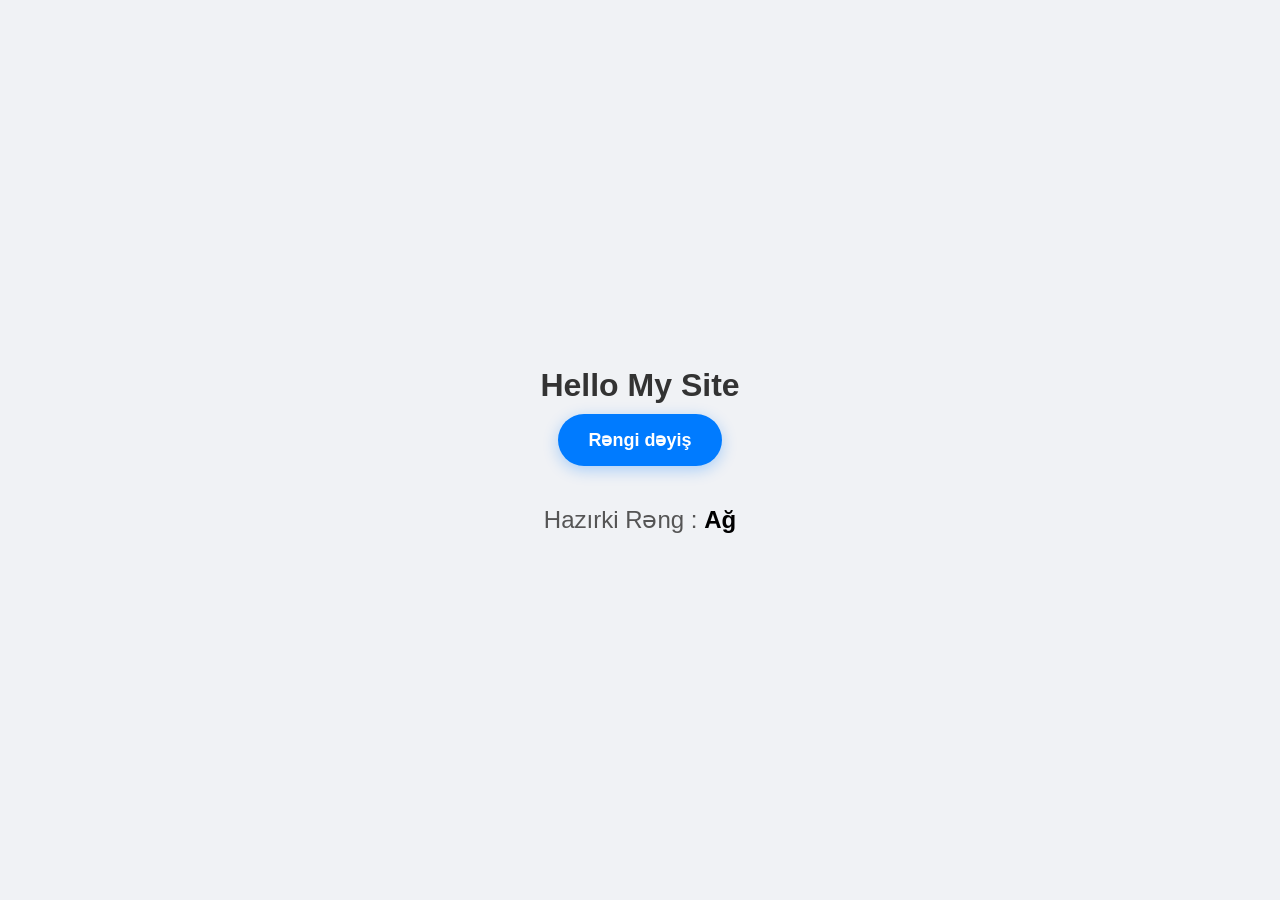
<file: Task1/index.html>
<!DOCTYPE html>
<html lang="en">

<head>
    <meta charset="UTF-8">
    <meta name="viewport" content="width=device-width, initial-scale=1.0">
    <title>Document</title>
    <link rel="stylesheet" href="./style.css">
</head>

<body>
    <h1>Hello My Site</h1>

    <button id="change-btn" class="btn">Rəngi dəyiş</button>
    <h2>Hazırki Rəng : <span id="color-name"> Ağ</span> </h2>

    <script src="./script.js"></script>
</body>

</html>
</file>
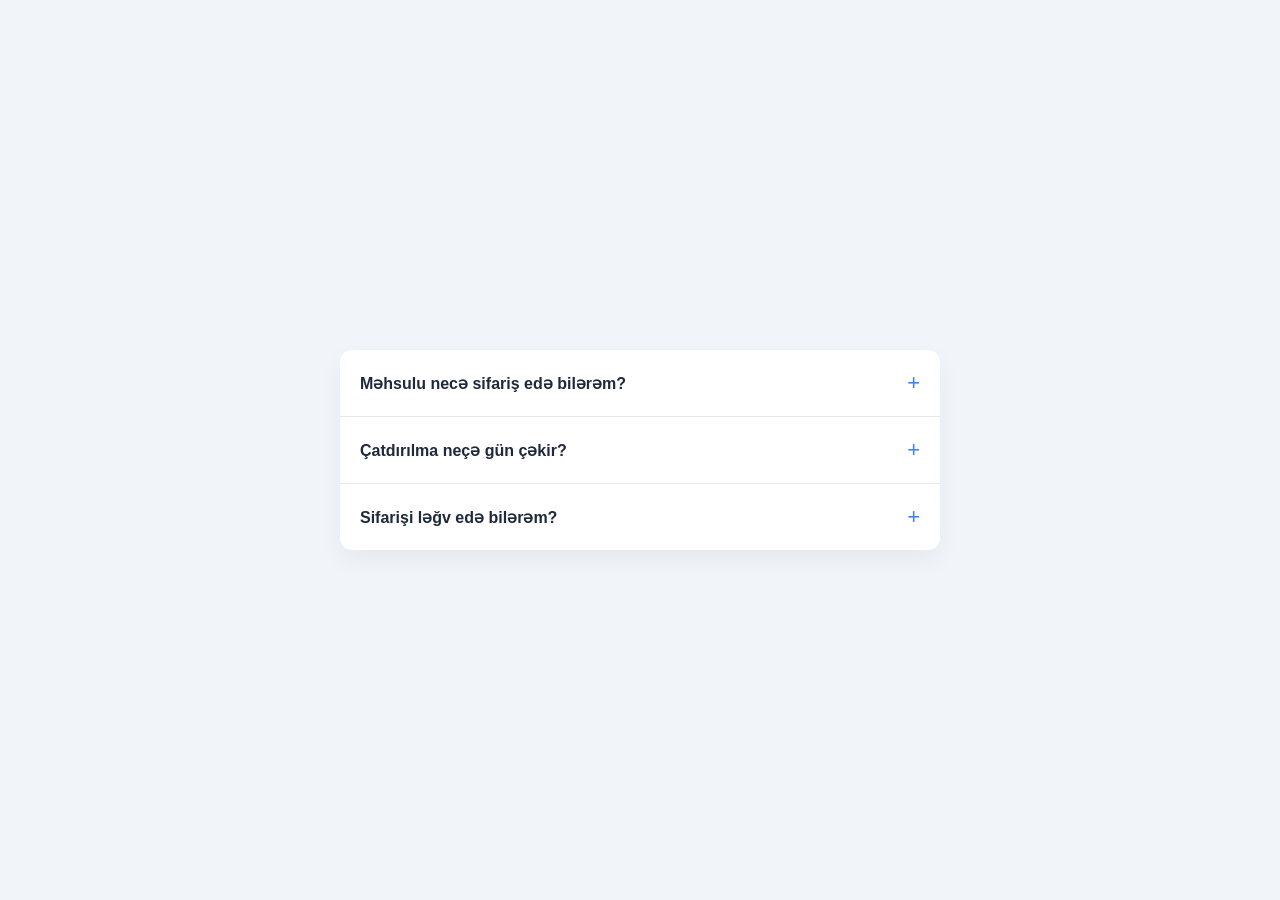
<file: Task10 - FAQ/index.html>
<!DOCTYPE html>
<html lang="en">

<head>
    <meta charset="UTF-8">
    <meta name="viewport" content="width=device-width, initial-scale=1.0">
    <title>FAQ</title>
    <link rel="stylesheet" href="./style.css">
</head>

<body>
    <div class="faq-container">
        <div class="faq-item">
            <button class="question">Məhsulu necə sifariş edə bilərəm?</button>
            <p class="answer">Saytımızdan qeydiyyatdan keçərək sifariş edə bilərsiniz.</p>
        </div>

        <div class="faq-item">
            <button class="question">Çatdırılma neçə gün çəkir?</button>
            <p class="answer">Çatdırılma adətən 2-3 iş günü ərzində həyata keçirilir.</p>
        </div>

        <div class="faq-item">
            <button class="question">Sifarişi ləğv edə bilərəm?</button>
            <p class="answer">Bəli, məhsul kuryerə verilməmişdən əvvəl ləğv edə bilərsiniz.</p>
        </div>
    </div>
</body>

<script src="./main.js"></script>
</html>
</file>
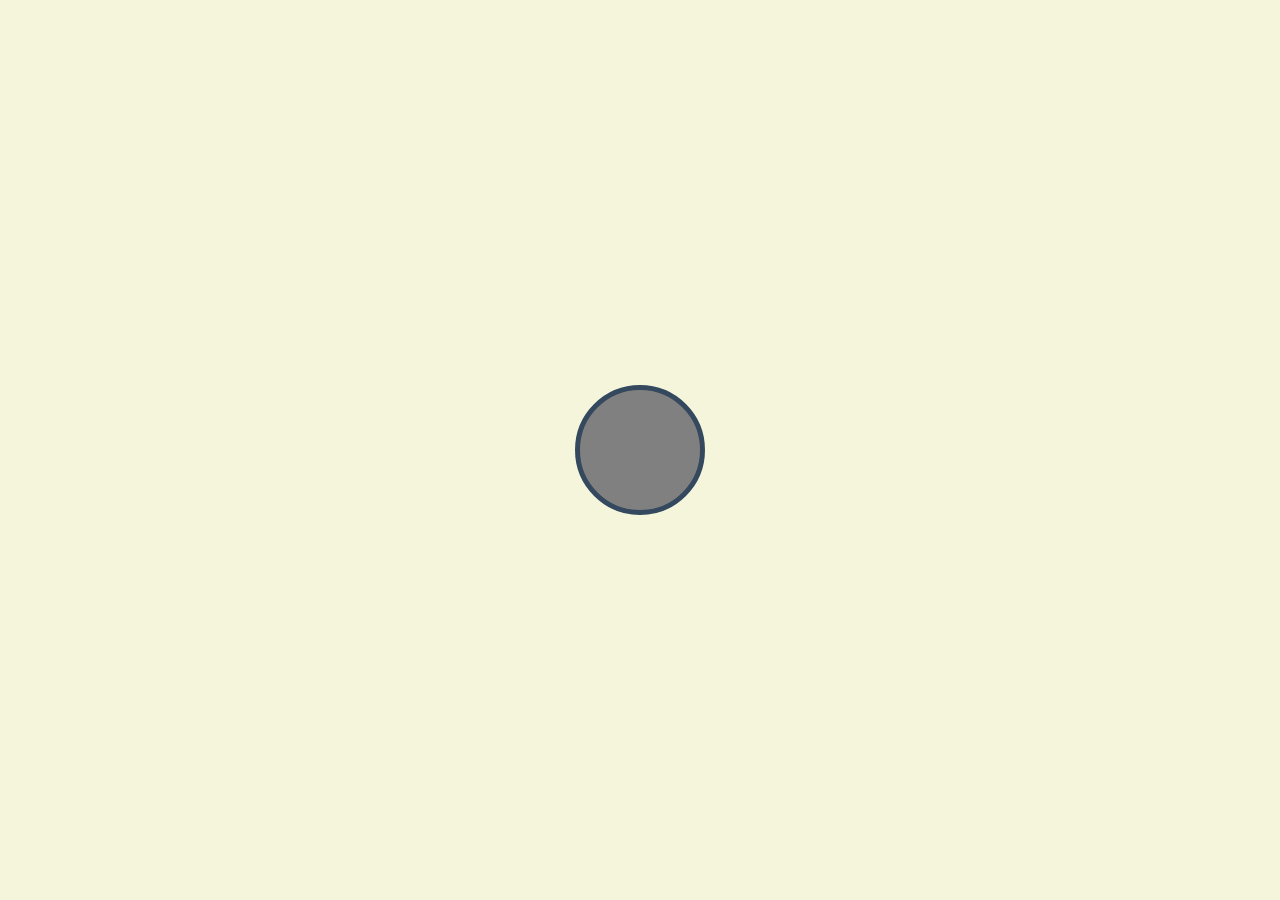
<file: Task2/index.html>
<!DOCTYPE html>
<html lang="en">
<head>
    <meta charset="UTF-8">
    <meta name="viewport" content="width=device-width, initial-scale=1.0">
    <title>Document</title>
    <link rel="stylesheet" href="./style.css">
</head>
<body>
    <div id="lamp" class="lamp">
    </div>

    <script src="./script.js"></script>
</body>
</html>
</file>
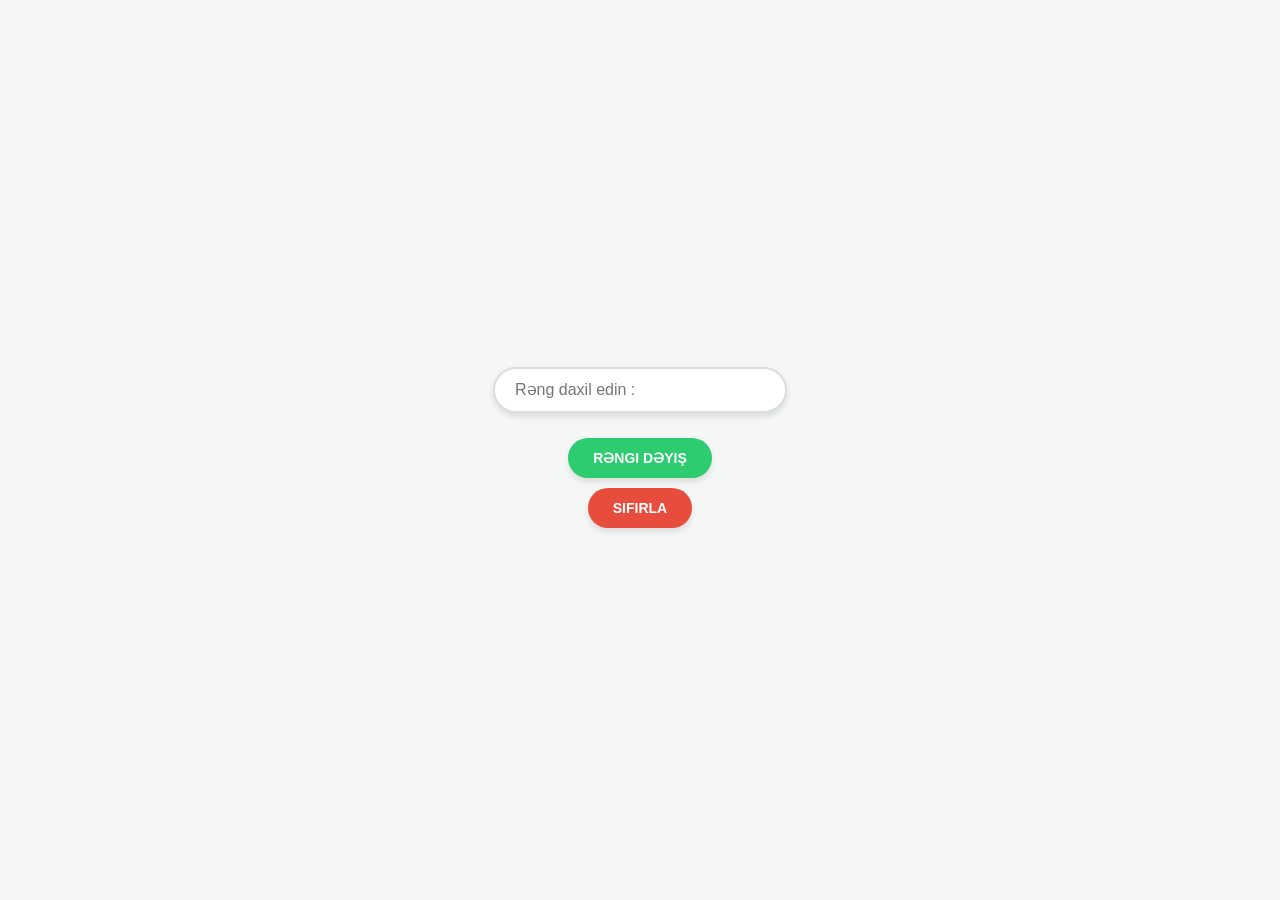
<file: Task3/index.html>
<!DOCTYPE html>
<html lang="en">
<head>
    <meta charset="UTF-8">
    <meta name="viewport" content="width=device-width, initial-scale=1.0">
    <title>Color Picker</title>
    <link rel="stylesheet" href="./style.css">
</head>
<body>
    <input type="text" name="color-name" id="colorName" placeholder="Rəng daxil edin :">
    <button id="change-btn">Rəngi Dəyiş</button>
    <button id="reset-btn">Sıfırla</button>

    <script src="./script.js"></script>
</body>
</html>
</file>
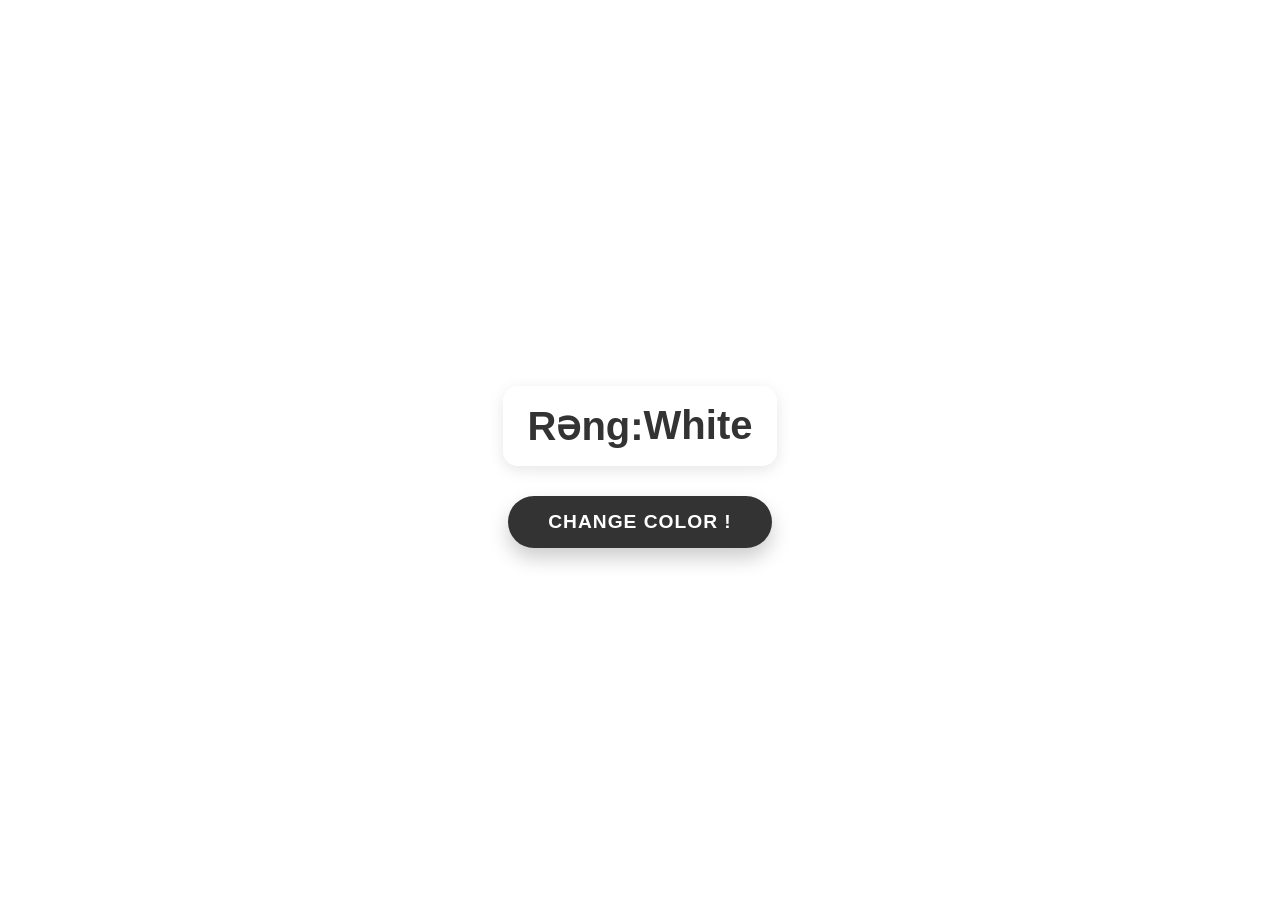
<file: Task4/index.html>
<!DOCTYPE html>
<html lang="en">

<head>
    <meta charset="UTF-8">
    <meta name="viewport" content="width=device-width, initial-scale=1.0">
    <title>Document</title>
    <link rel="stylesheet" href="./style.css">
</head>

<body>

    <!-- Səhifədə bir düymə və bir yazı (<span> və ya <h2>) olacaq. Düyməyə hər dəfə klikləyəndə, sənin əvvəlcədən təyin etdiyin rəng siyahısından (massivdən) təsadüfi bir rəng seçilməli və həm arxa fon, həm də yazı o rəngin adını göstərməlidir. -->

    <h2>Rəng: <span id="color-name">White</span></h2>
    <button class="color-change-btn" id="color-change-btn">Change Color !</button>
    <script src="./script.js"></script>
</body>

</html>
</file>
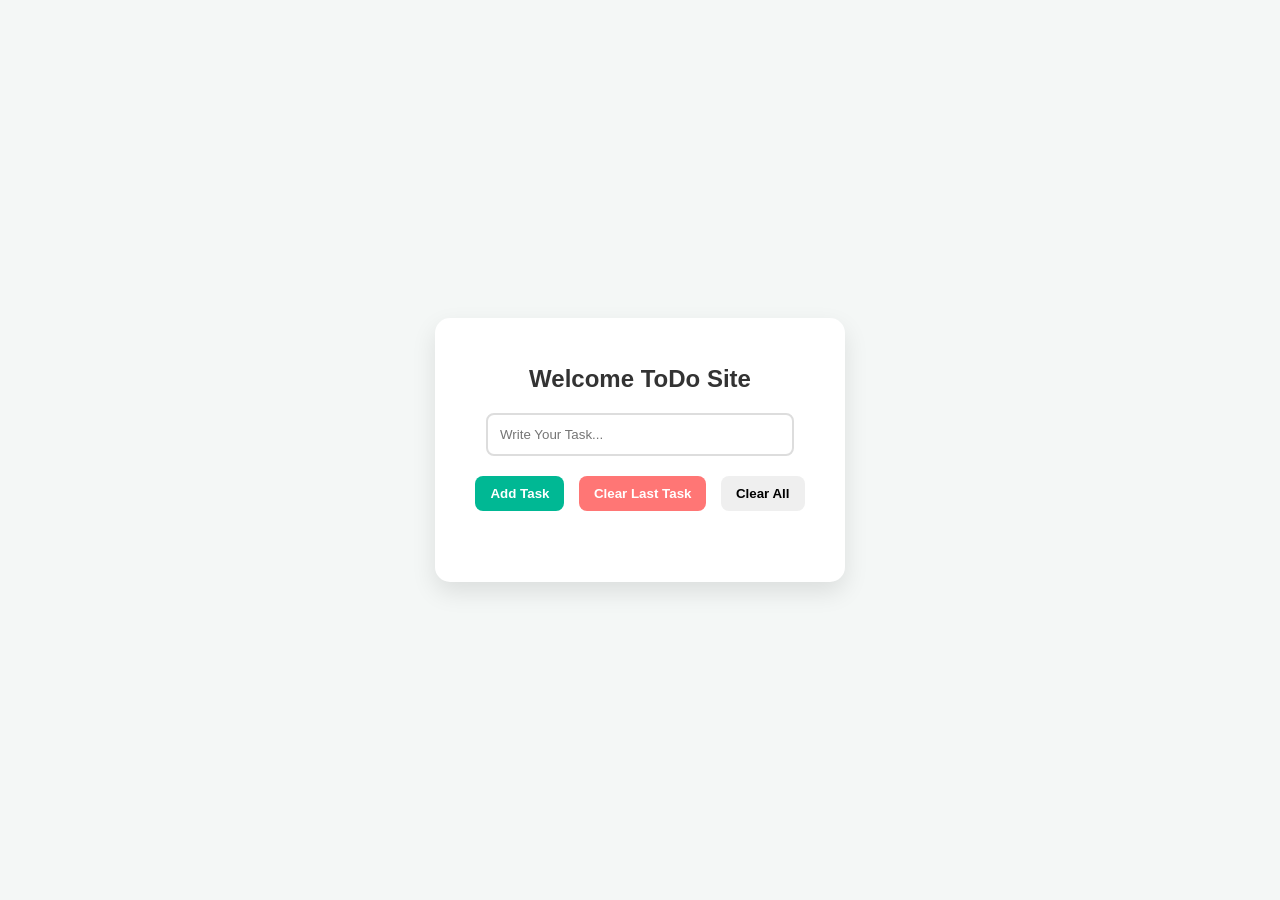
<file: Task5 - ToDo/index.html>
<!DOCTYPE html>
<html lang="en">

<head>
    <meta charset="UTF-8">
    <meta name="viewport" content="width=device-width, initial-scale=1.0">
    <title>To-Do</title>
    <link rel="stylesheet" href="./style.css">
</head>

<body>
    <div class="todo-container">
        <h1>Welcome ToDo Site</h1>
        <input type="text" id="input" name="input" placeholder="Write Your Task...">
        <button id="add-btn"></button>
        <button id="remove-btn"></button>
        <button id="removeAll-btn"></button>


        <ul id="task-list">

        </ul>
    </div>

    <script src="./script.js"></script>
</body>

</html>
</file>
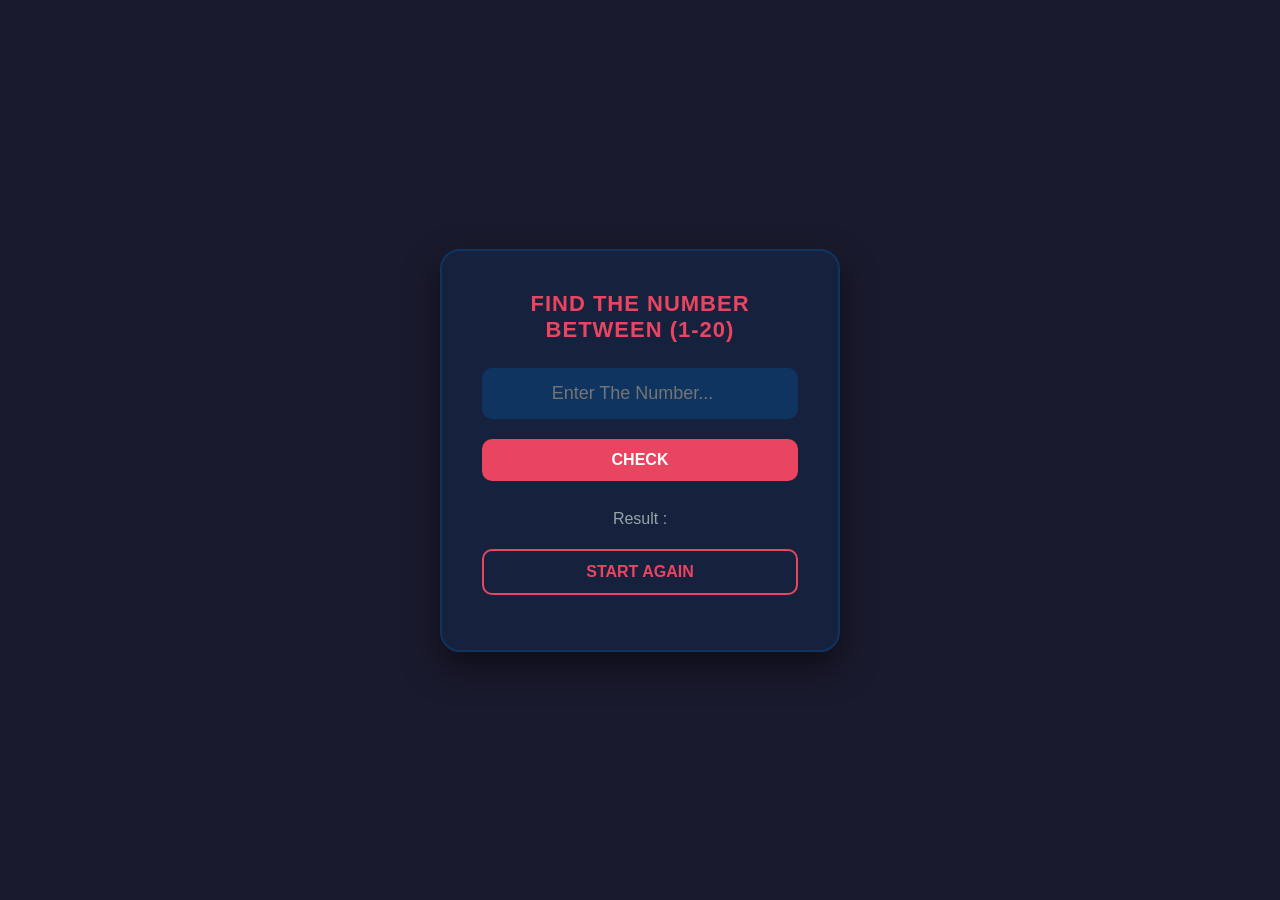
<file: Task6 -FindNumGame/index.html>
<!DOCTYPE html>
<html lang="en">
<head>
    <meta charset="UTF-8">
    <meta name="viewport" content="width=device-width, initial-scale=1.0">
    <title>FindTheNumber</title>
    <link rel="stylesheet" href="./style.css">
</head>
<body>
    <div class="game-container">
        <h1>Find The Number Between (1-20)</h1>
        <input type="number" name="number" id="number" placeholder="Enter The Number...">
        <button id="check-btn">Check</button>
        <h4>Result : <span id="result-txt"> </span></h4>
        <button id="restart-btn">Start Again</button>
    </div>

    <script src="./script.js"></script>
</body>
</html>
</file>
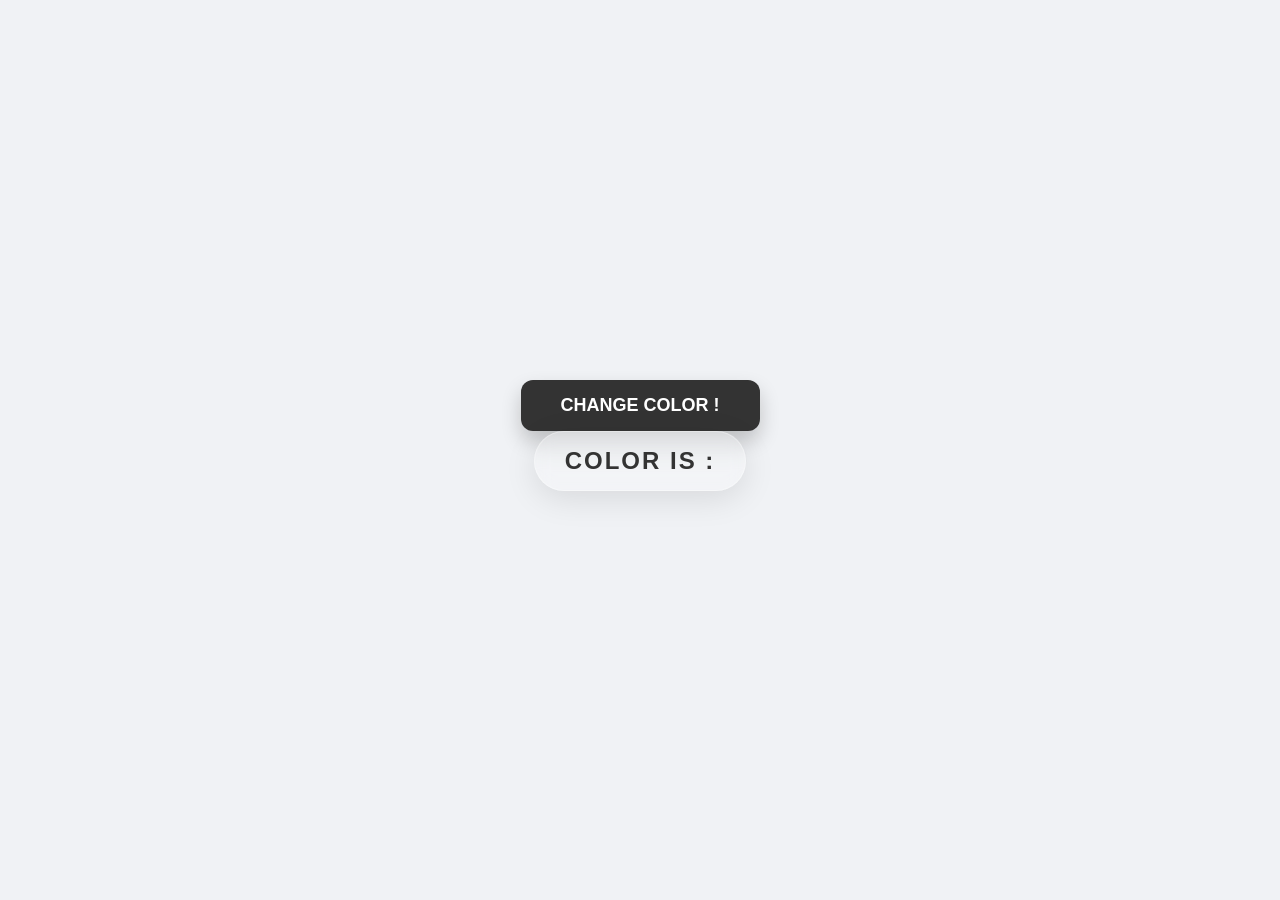
<file: Task7 - RandomHexBg/index.html>
<!DOCTYPE html>
<html lang="en">
<head>
    <meta charset="UTF-8">
    <meta name="viewport" content="width=device-width, initial-scale=1.0">
    <title>ChangeBg</title>
    <link rel="stylesheet" href="./style.css">
</head>
<body>
    <button id="change-btn">Change Color !</button>
    <h2>Color is : <span id="color-name"></span></h2>
    <script src="./script.js"></script>
</body>
</html>
</file>
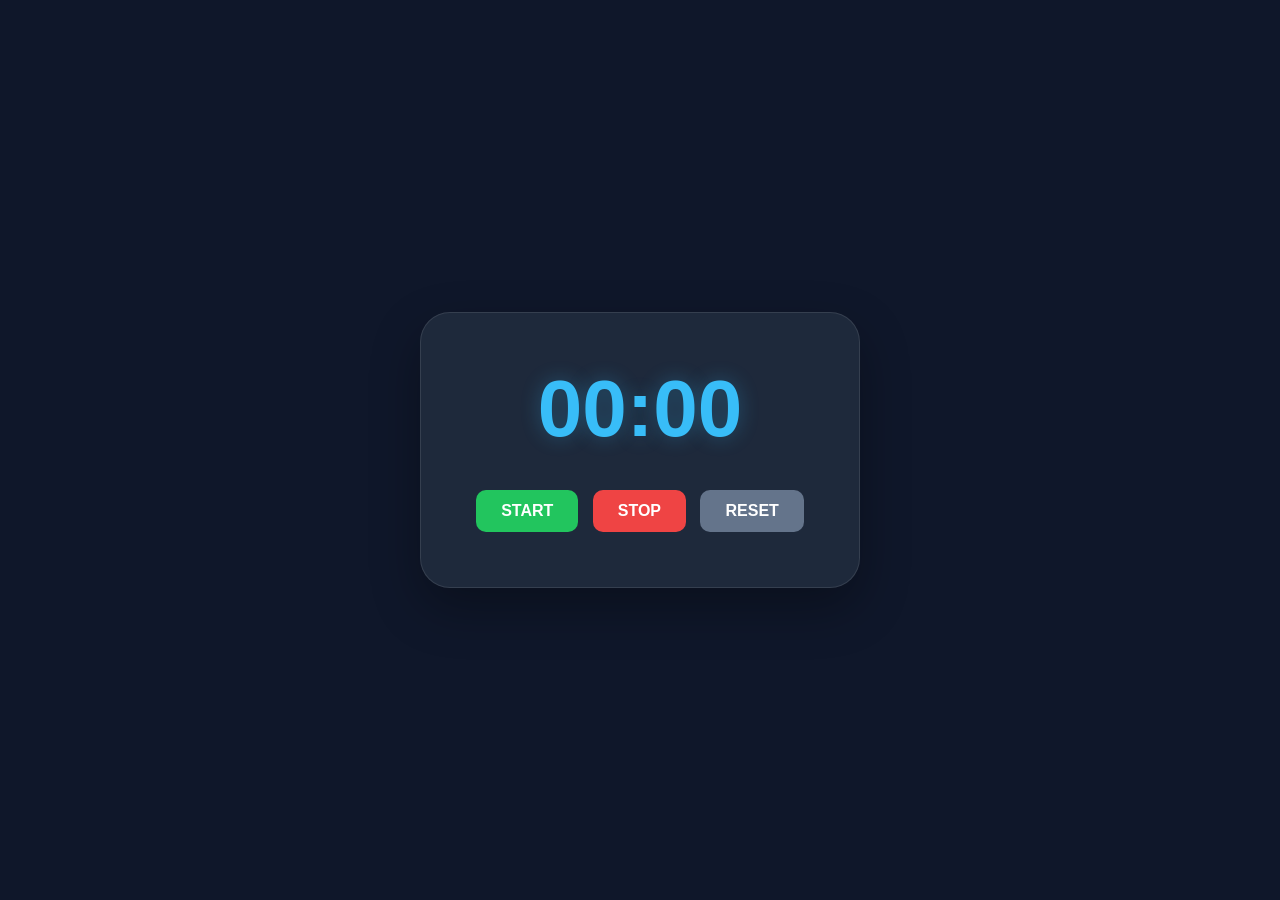
<file: Task8 - StopWatch/index.html>
<!DOCTYPE html>
<html lang="en">
<head>
    <meta charset="UTF-8">
    <meta name="viewport" content="width=device-width, initial-scale=1.0">
    <title>StopWatch</title>
    <link rel="stylesheet" href="./style.css">
</head>
<body>
    <div class="stopwatch-display">
        <h2 id="time">00:00</h2>
        <button id="start-btn">Start</button>
        <button id="stop-btn">Stop</button>
        <button id="reset-btn">Reset</button>
    </div>
    <script src="./script.js"></script>
</body>
</html>
</file>
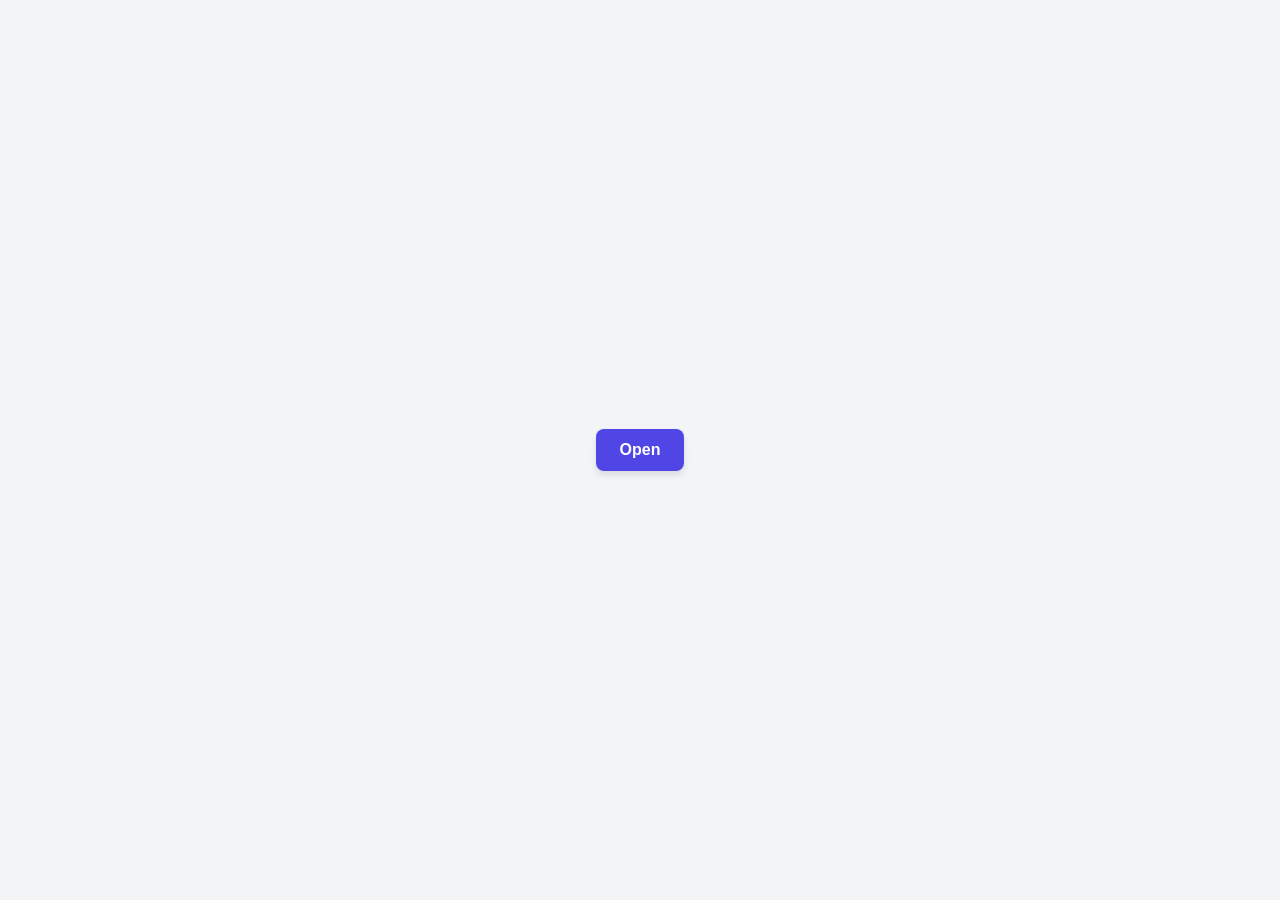
<file: Task9 - PopUp/index.html>
<!DOCTYPE html>
<html lang="en">
<head>
    <meta charset="UTF-8">
    <meta name="viewport" content="width=device-width, initial-scale=1.0">
    <title>PopUp</title>
    <link rel="stylesheet" href="./style.css">
</head>
<body>
    <button id="open-btn">Open</button>

    <div class="overlay">

        <div class="popup">
            <h2>Hello World !</h2>
            <button id="close-btn">Close</button>
        </div>
    </div>

    <script src="./main.js"></script>
</body>
</html>
</file>
<file: Task1/style.css>
body {
    margin: 0;
    height: 100vh;
    display: flex;
    flex-direction: column;
    align-items: center;
    justify-content: center;
    font-family: 'Arial', sans-serif;
    background-color: #f0f2f5;
    transition: background-color 0.4s ease; 
}

h1 {
    color: #333;
    margin-bottom: 10px;
}

h2 {
    color: #555;
    font-weight: 400;
}

#color-name {
    font-weight: bold;
    color: #000;
    text-transform: capitalize;
}

#change-btn {
    padding: 15px 30px;
    font-size: 18px;
    font-weight: bold;
    cursor: pointer;
    border: none;
    border-radius: 50px; 
    background-color: #007bff;
    color: white;
    box-shadow: 0 4px 15px rgba(0, 123, 255, 0.3);
    transition: all 0.3s ease;
    margin-bottom: 20px;
}

#change-btn:hover {
    background-color: #0056b3;
    transform: scale(1.1); 
    box-shadow: 0 6px 20px rgba(0, 123, 255, 0.4);
}

#change-btn:active {
    transform: scale(0.95);
}
</file>
<file: Task10 - FAQ/style.css>
* {
    margin: 0;
    padding: 0;
    box-sizing: border-box;
    font-family: 'Segoe UI', Tahoma, Geneva, Verdana, sans-serif;
}

body {
    background-color: #f1f5f9;
    display: flex;
    justify-content: center;
    align-items: center;
    min-height: 100vh;
    padding: 20px;
}

.faq-container {
    background-color: #ffffff;
    width: 100%;
    max-width: 600px;
    border-radius: 12px;
    box-shadow: 0 10px 25px rgba(0, 0, 0, 0.05);
    overflow: hidden; 
}

.faq-item {
    border-bottom: 1px solid #e2e8f0;
}

.faq-item:last-child {
    border-bottom: none;
}

.question {
    width: 100%;
    background-color: transparent;
    border: none;
    padding: 20px;
    font-size: 16px;
    font-weight: 600;
    color: #1e293b;
    text-align: left;
    cursor: pointer;
    display: flex;
    justify-content: space-between;
    align-items: center;
    transition: background-color 0.3s ease;
}

.question:hover {
    background-color: #f8fafc;
}

.question::after {
    content: '\002B';
    font-size: 22px;
    color: #3b82f6;
    font-weight: 400;
}

.answer {
    display: none;
    padding: 0 20px 20px 20px;
    color: #475569;
    font-size: 15px;
    line-height: 1.6;
}
</file>
<file: Task2/style.css>
body {
    margin: 0;
    padding: 0;
    height: 100vh;          
    display: flex;          
    align-items: center;     
    justify-content: center; 
    background-color: #2c3e50;
    transition: background-color 0.5s ease;
}

.lamp {
    width: 120px;
    height: 120px;
    background-color: #7f8c8d; 
    border-radius: 50%;       
    cursor: pointer;          
    border: 5px solid #34495e;
    transition: all 0.3s ease; 
}

.lamp.active {
    background-color: #f1c40f; 
    border-color: #f39c12;
    box-shadow: 0 0 50px #f1c40f, 0 0 100px #f1c40f; 
    transform: scale(1.05);
}
</file>
<file: Task3/style.css>
body {
    margin: 0;
    padding: 0;
    height: 100vh;
    display: flex;
    flex-direction: column;
    align-items: center;    
    justify-content: center; 
    font-family: 'Segoe UI', Tahoma, Geneva, Verdana, sans-serif;
    transition: background-color 0.5s ease;
    background-color: #f4f7f6; 
}

#colorName {
    padding: 12px 20px;
    font-size: 16px;
    border: 2px solid #ddd;
    border-radius: 25px; 
    outline: none;
    width: 250px;
    margin-bottom: 20px;
    transition: border-color 0.3s;
    box-shadow: 0 4px 6px rgba(0,0,0,0.1);
}

#colorName:focus {
    border-color: #3498db; 
}

button {
    padding: 12px 25px;
    font-size: 14px;
    font-weight: bold;
    text-transform: uppercase;
    border: none;
    border-radius: 25px;
    cursor: pointer;
    margin: 5px;
    transition: all 0.3s ease;
    box-shadow: 0 4px 6px rgba(0,0,0,0.1);
}

#change-btn {
    background-color: #2ecc71;
    color: white;
}

#change-btn:hover {
    background-color: #27ae60;
    transform: translateY(-2px);
    box-shadow: 0 6px 12px rgba(0,0,0,0.15);
}

#change-btn:active {
    transform: translateY(0); 
}

#reset-btn {
    background-color: #e74c3c;
    color: white;
}

#reset-btn:hover {
    background-color: #c0392b;
    transform: translateY(-2px);
}

#reset-btn:active {
    transform: translateY(0);
}
</file>
<file: Task4/style.css>
/* Bütün səhifəni mərkəzləyirik */
body {
    margin: 0;
    padding: 0;
    height: 100vh;
    display: flex;
    flex-direction: column;
    align-items: center;
    justify-content: center;
    font-family: 'Poppins', sans-serif; /* Daha müasir şrift */
    background-color: #ffffff;
    transition: background-color 0.5s ease-in-out; /* Rəng dəyişimi rəvan olsun */
}

/* Rəng adının yazıldığı başlıq */
h2 {
    font-size: 2.5rem;
    color: #333;
    margin-bottom: 30px;
    background: rgba(255, 255, 255, 0.8); /* Arxa fon rəngli olanda yazı oxunsun deyə */
    padding: 10px 25px;
    border-radius: 15px;
    box-shadow: 0 4px 15px rgba(0,0,0,0.1);
    min-height: 60px; /* Yazı yoxdursa belə yer tutsun */
    display: flex;
    align-items: center;
}

/* Düymənin dizaynı */
.color-change-btn {
    padding: 15px 40px;
    font-size: 1.2rem;
    font-weight: 600;
    text-transform: uppercase;
    letter-spacing: 1px;
    cursor: pointer;
    border: none;
    border-radius: 50px;
    background-color: #333;
    color: #fff;
    box-shadow: 0 10px 20px rgba(0,0,0,0.2);
    transition: all 0.3s ease;
}

/* Düymə hover effekti */
.color-change-btn:hover {
    background-color: #000;
    transform: translateY(-5px); /* Yuxarı qalxma effekti */
    box-shadow: 0 15px 25px rgba(0,0,0,0.3);
}

/* Düyməyə basanda */
.color-change-btn:active {
    transform: translateY(-2px);
    box-shadow: 0 5px 10px rgba(0,0,0,0.2);
}
</file>
<file: Task5 - ToDo/style.css>
body {
    background-color: #f4f7f6;
    font-family: 'Poppins', sans-serif;
    display: flex;
    justify-content: center;
    align-items: center;
    height: 100vh;
    margin: 0;
}

.todo-container {
    background-color: #fff;
    padding: 30px;
    border-radius: 15px;
    box-shadow: 0 10px 25px rgba(0, 0, 0, 0.1);
    width: 350px;
    text-align: center;
}

h1 {
    color: #333;
    font-size: 24px;
    margin-bottom: 20px;
}

#input {
    width: 80%;
    padding: 12px;
    border: 2px solid #ddd;
    border-radius: 8px;
    outline: none;
    transition: border-color 0.3s;
    margin-bottom: 15px;
}

#input:focus {
    border-color: #6c5ce7;
}

button {
    padding: 10px 15px;
    border: none;
    border-radius: 8px;
    cursor: pointer;
    font-weight: bold;
    transition: transform 0.2s, background-color 0.3s;
    margin: 5px;
}

#add-btn {
    background-color: #00b894;
    color: white;
}

#add-btn::after {
    content: "Add Task";
}

#add-btn:hover {
    background-color: #55efc4;
}

#remove-btn {
    background-color: #ff7675;
    color: white;
}

#remove-btn::after {
    content: "Clear Last Task"; 
}

#remove-btn:hover {
    background-color: #fab1a0;
}

button:active {
    transform: scale(0.95);
}

#removeAll-btn::after {
    content: "Clear All"; 
}

ul {
    list-style: none;
    padding: 0;
    margin-top: 20px;
    max-height: 250px;
    overflow-y: auto;
}

li {
    background-color: #f9f9f9;
    margin-bottom: 8px;
    padding: 12px;
    border-radius: 8px;
    display: flex;
    justify-content: space-between;
    align-items: center;
    border-left: 5px solid #6c5ce7;
    animation: fadeIn 0.3s ease;
}

@keyframes fadeIn {
    from { opacity: 0; transform: translateY(10px); }
    to { opacity: 1; transform: translateY(0); }
}
</file>
<file: Task6 -FindNumGame/style.css>
* {
    margin: 0;
    padding: 0;
    box-sizing: border-box;
}

body {
    background-color: #1a1a2e; 
    color: #ffffff;
    font-family: 'Segoe UI', Tahoma, Geneva, Verdana, sans-serif;
    display: flex;
    justify-content: center;
    align-items: center;
    height: 100vh;
}

.game-container {
    background-color: #16213e;
    padding: 40px;
    border-radius: 20px;
    box-shadow: 0 15px 35px rgba(0, 0, 0, 0.5);
    text-align: center;
    width: 400px;
    border: 2px solid #0f3460;
}

h1 {
    font-size: 22px;
    margin-bottom: 25px;
    color: #e94560;
    text-transform: uppercase;
    letter-spacing: 1px;
}

#number {
    width: 100%;
    padding: 15px;
    border: none;
    border-radius: 10px;
    background-color: #0f3460;
    color: #fff;
    font-size: 18px;
    text-align: center;
    margin-bottom: 20px;
    outline: none;
    transition: 0.3s;
}

#number:focus {
    box-shadow: 0 0 10px #e94560;
}

button {
    width: 100%;
    padding: 12px;
    border: none;
    border-radius: 10px;
    font-size: 16px;
    font-weight: bold;
    cursor: pointer;
    transition: all 0.3s ease;
    margin-bottom: 15px;
    text-transform: uppercase;
}

#check-btn {
    background-color: #e94560;
    color: white;
}

#check-btn:hover {
    background-color: #ff2e63;
    transform: translateY(-2px);
}

#restart-btn {
    background-color: transparent;
    color: #e94560;
    border: 2px solid #e94560;
}

#restart-btn:hover {
    background-color: #e94560;
    color: white;
}

h4 {
    margin-top: 10px;
    margin-bottom: 20px;
    font-weight: normal;
    color: #95a5a6;
}

h4 span {
    font-weight: bold;
    color: #00d2d3; 
    font-size: 20px;
}

.winner {
    background-color: #1b4d3e !important;
    border-color: #2ecc71 !important;
    transition: 0.5s;
}
</file>
<file: Task7 - RandomHexBg/style.css>
* {
    margin: 0;
    padding: 0;
    box-sizing: border-box;
}

body {
    height: 100vh;
    display: flex;
    flex-direction: column;
    justify-content: center;
    align-items: center;
    font-family: 'Poppins', sans-serif;
    background-color: #f0f2f5; 
    transition: background-color 0.4s ease; 
}

h2 {
    background: rgba(255, 255, 255, 0.2);
    padding: 15px 30px;
    border-radius: 50px;
    backdrop-filter: blur(10px);
    box-shadow: 0 8px 32px rgba(0, 0, 0, 0.1);
    color: #333;
    margin-bottom: 30px;
    border: 1px solid rgba(255, 255, 255, 0.3);
    text-transform: uppercase;
    letter-spacing: 2px;
}

#color-name {
    color: #000;
    font-weight: 800;
}

#change-btn {
    padding: 15px 40px;
    font-size: 18px;
    font-weight: 600;
    text-transform: uppercase;
    cursor: pointer;
    background-color: #333;
    color: white;
    border: none;
    border-radius: 12px;
    transition: all 0.3s ease;
    box-shadow: 0 10px 20px rgba(0, 0, 0, 0.2);
}

#change-btn:hover {
    background-color: #000;
    transform: translateY(-3px);
    box-shadow: 0 15px 25px rgba(0, 0, 0, 0.3);
}

#change-btn:active {
    transform: translateY(-1px); 
}
</file>
<file: Task8 - StopWatch/style.css>
* {
    margin: 0;
    padding: 0;
    box-sizing: border-box;
    font-family: 'Segoe UI', Tahoma, Geneva, Verdana, sans-serif;
}

body {
    height: 100vh;
    display: flex;
    justify-content: center;
    align-items: center;
    background-color: #0f172a; 
}

.stopwatch-display {
    background-color: #1e293b;
    padding: 50px;
    border-radius: 30px;
    box-shadow: 0 20px 50px rgba(0, 0, 0, 0.3);
    text-align: center;
    border: 1px solid rgba(255, 255, 255, 0.1);
}

#time {
    font-size: 80px;
    color: #38bdf8; 
    font-variant-numeric: tabular-nums; 
    margin-bottom: 30px;
    text-shadow: 0 0 20px rgba(56, 189, 248, 0.3);
}

button {
    padding: 12px 25px;
    margin: 5px;
    font-size: 16px;
    font-weight: 600;
    border: none;
    border-radius: 10px;
    cursor: pointer;
    transition: all 0.2s ease;
    text-transform: uppercase;
}

#start-btn {
    background-color: #22c55e;
    color: white;
}

#start-btn:hover {
    background-color: #16a34a;
    transform: scale(1.05);
}

#stop-btn {
    background-color: #ef4444;
    color: white;
}

#stop-btn:hover {
    background-color: #dc2626;
    transform: scale(1.05);
}

#reset-btn {
    background-color: #64748b;
    color: white;
}

#reset-btn:hover {
    background-color: #475569;
    transform: scale(1.05);
}

button:active {
    transform: scale(0.95);
}
</file>
<file: Task9 - PopUp/style.css>
* {
    margin: 0;
    padding: 0;
    box-sizing: border-box;
    font-family: 'Segoe UI', Tahoma, Geneva, Verdana, sans-serif;
}

body {
    height: 100vh;
    display: flex;
    justify-content: center;
    align-items: center;
    background-color: #f3f4f6; 
}

#open-btn {
    padding: 12px 24px;
    font-size: 16px;
    font-weight: 600;
    background-color: #4f46e5; 
    color: white;
    border: none;
    border-radius: 8px;
    cursor: pointer;
    box-shadow: 0 4px 6px rgba(0, 0, 0, 0.1);
    transition: background-color 0.3s ease, transform 0.1s ease;
}

#open-btn:hover { background-color: #4338ca; }
#open-btn:active { transform: scale(0.95); }

.overlay {
    display: none; 
    position: fixed;
    top: 0;
    left: 0;
    width: 100%;
    height: 100%;
    background-color: rgba(0, 0, 0, 0.4);
    backdrop-filter: blur(5px); 
    justify-content: center;
    align-items: center;
    z-index: 1000; 
}

.popup {
    background-color: #ffffff;
    padding: 40px;
    border-radius: 16px; 
    width: 90%;
    max-width: 400px;
    text-align: center;
    box-shadow: 0 20px 25px -5px rgba(0, 0, 0, 0.1), 0 10px 10px -5px rgba(0, 0, 0, 0.04);
    
    animation: popIn 0.3s cubic-bezier(0.175, 0.885, 0.32, 1.275) forwards; 
}

.popup h2 {
    color: #1f2937;
    margin-bottom: 25px;
    font-size: 26px;
}

#close-btn {
    padding: 10px 24px;
    font-size: 15px;
    font-weight: 500;
    background-color: #ef4444;
    color: white;
    border: none;
    border-radius: 6px;
    cursor: pointer;
    transition: background-color 0.3s ease;
}

#close-btn:hover { background-color: #dc2626; }

@keyframes popIn {
    from {
        transform: scale(0.7);
        opacity: 0;
    }
    to {
        transform: scale(1);
        opacity: 1;
    }
}
</file>
